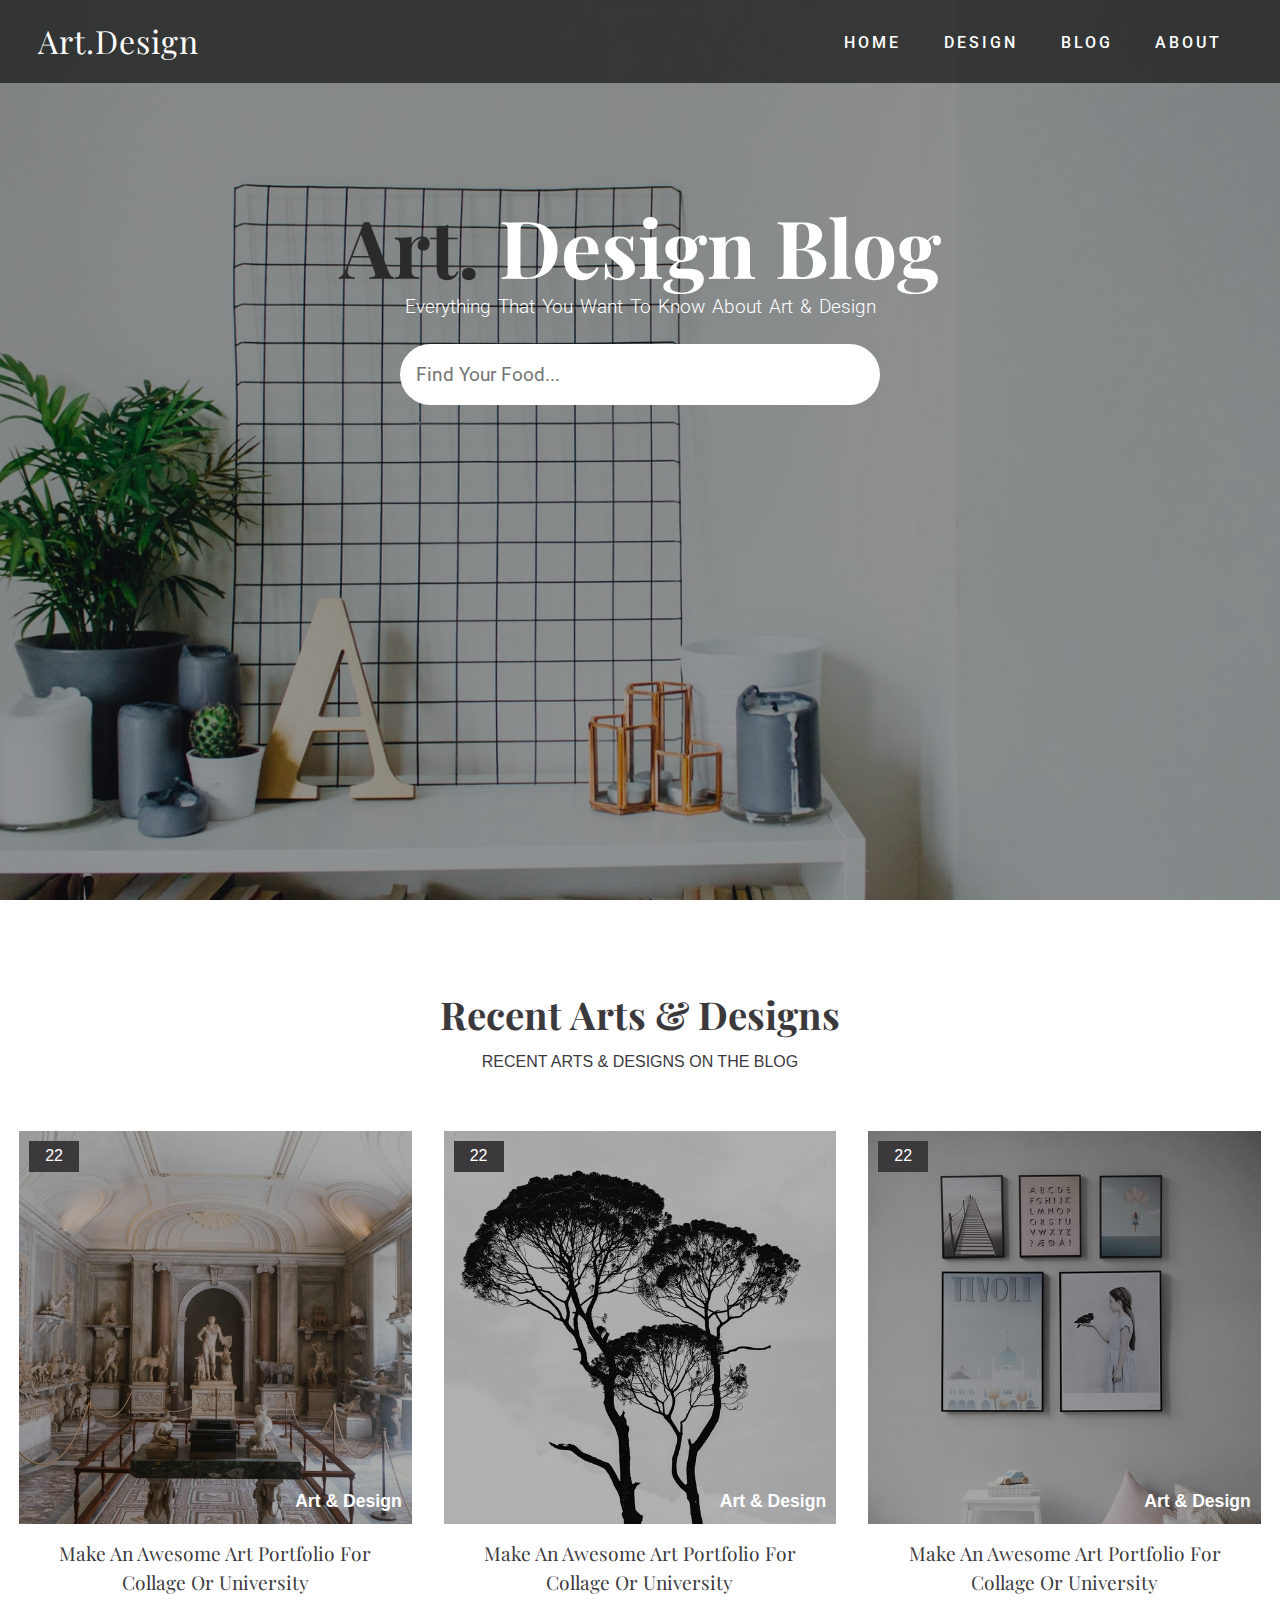
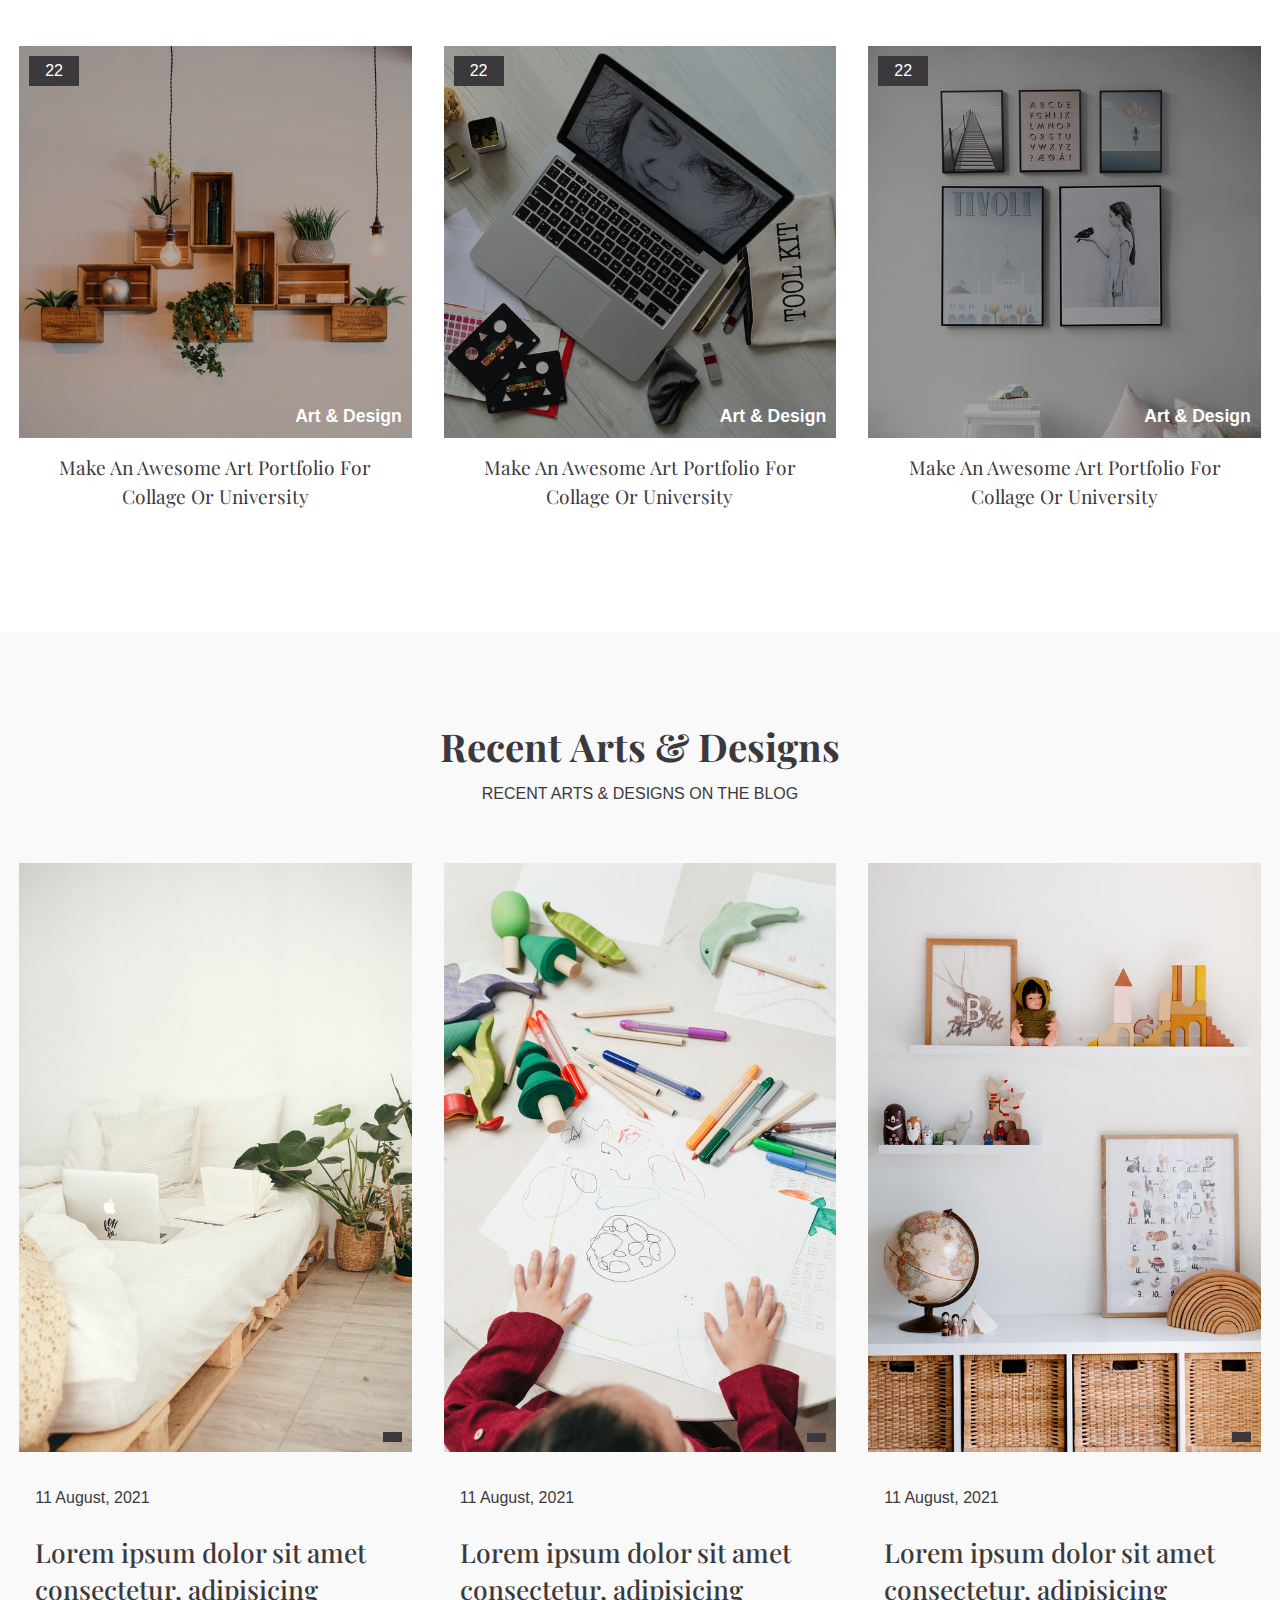
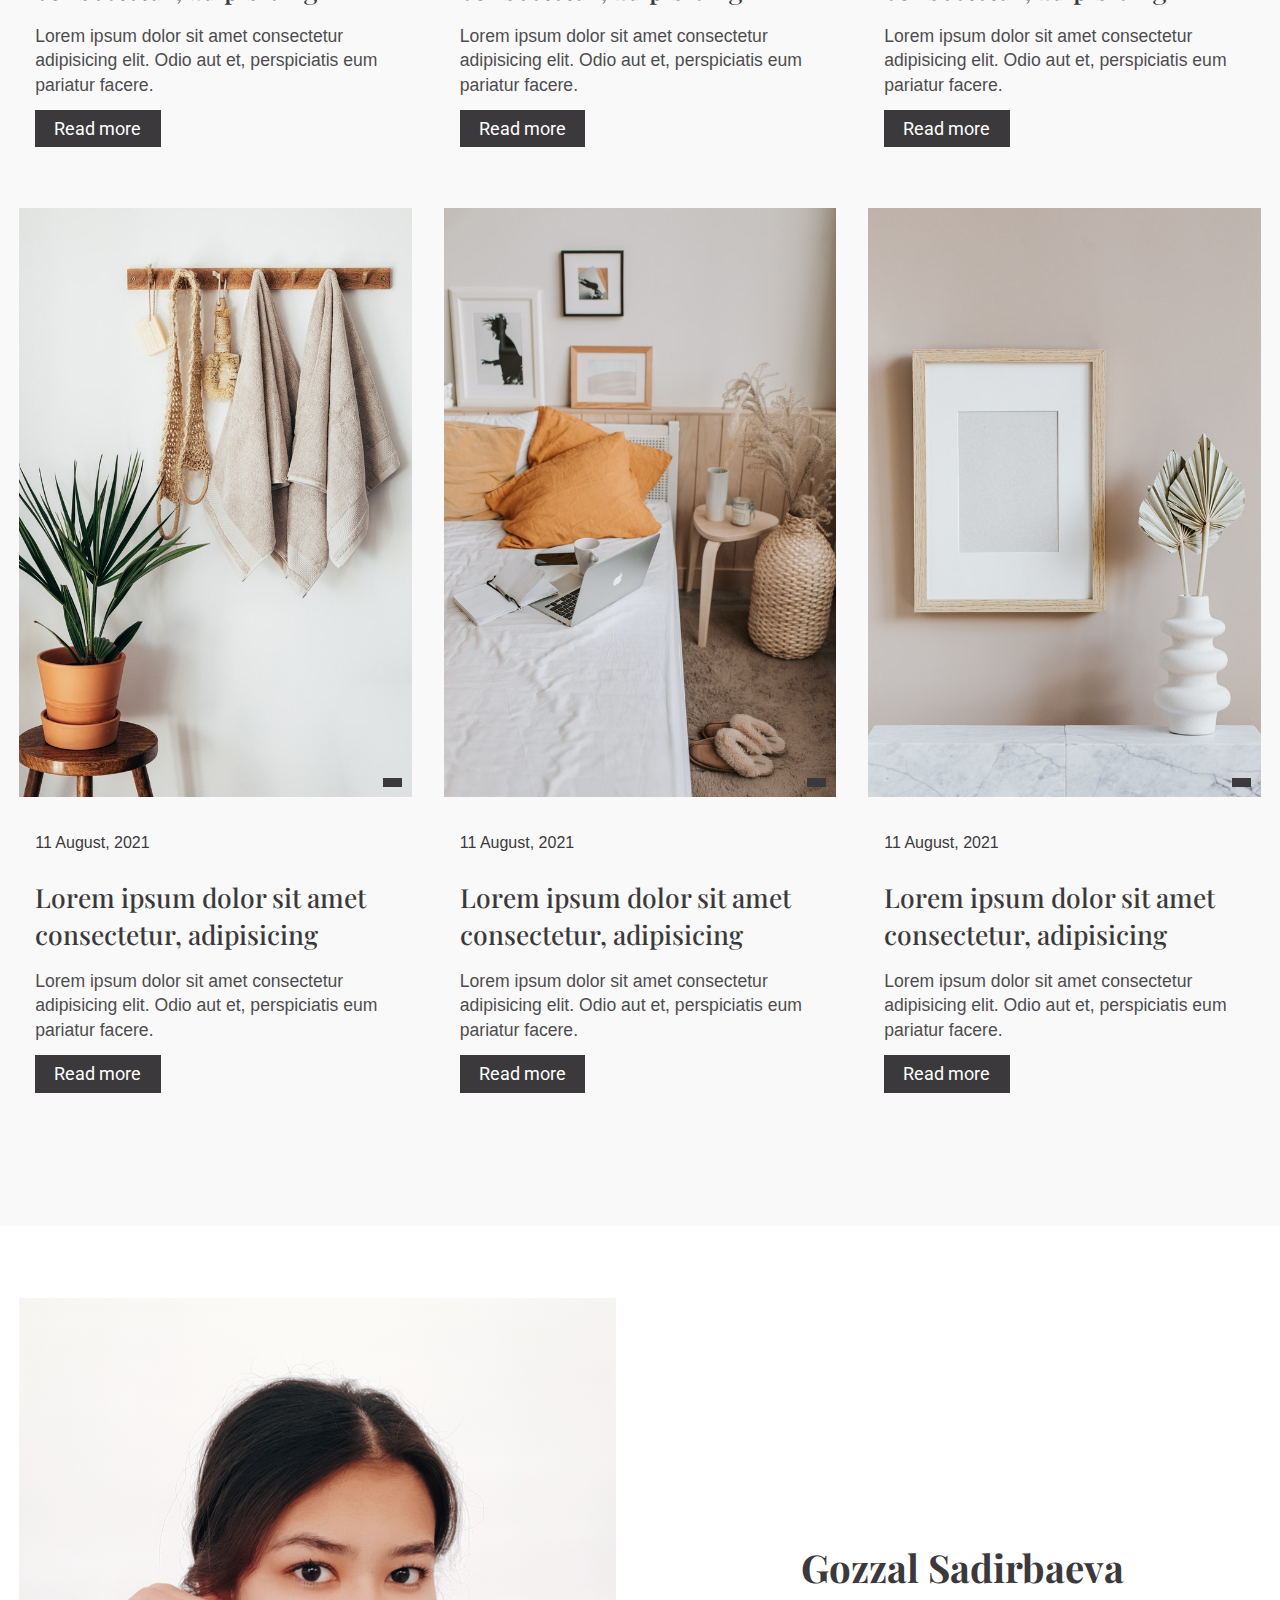
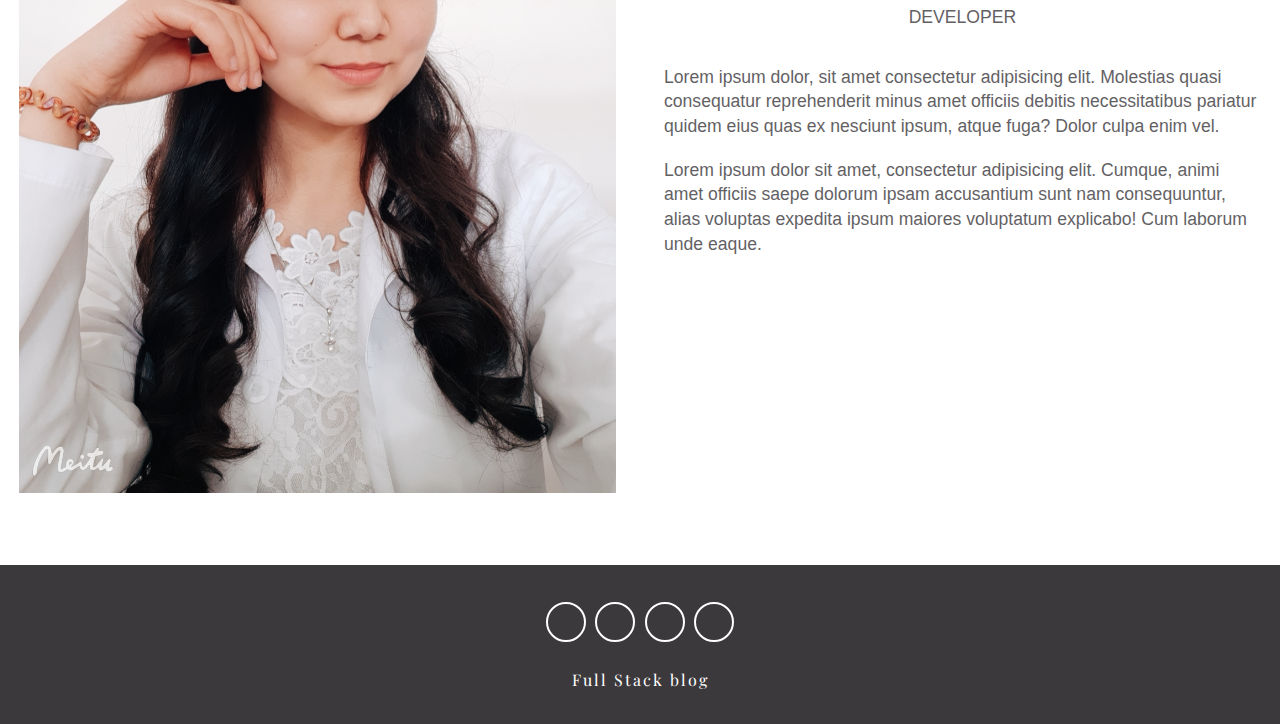
<file: assets/fonts/Practise 16.01/index.html>
<!DOCTYPE html>
<html lang="en">
<head>
    <meta charset="UTF-8">
    <meta name="viewport" content="width=device-width, initial-scale=1.0">
    <title>Art.Design</title>
    <link rel="stylesheet" href="style.css">
    <link rel="stylesheet" href="https://cdnjs.cloudflare.com/ajax/libs/font-awesome/6.5.1/css/all.min.css" integrity="sha512-DTOQO9RWCH3ppGqcWaEA1BIZOC6xxalwEsw9c2QQeAIftl+Vegovlnee1c9QX4TctnWMn13TZye+giMm8e2LwA==" crossorigin="anonymous" referrerpolicy="no-referrer" />

</head>
<body>
    <header>
        <nav class="navbar">
            <div class="container">
                <div class="navigation">
                    <div class="logo">
                        <a href="#">Art.Design</a>
                    </div>
                    <div class="navbar-nav">
                        <i  class="fas fa-bars"></i>
                        <a href="#">home</a>
                        <a href="#design">design</a>
                        <a href="#blog">blog</a>
                        <a href="#about">about</a>
                    </div>
                </div>
            </div>
        </nav> <!-- End of navbar-->
        <div class="banner">
            <div class="container">
                <h1 class="banner-title">
                    <span>Art.</span> Design Blog
                </h1>
                <p>Everything That You Want To Know About Art & Design</p>
                <form>
                    <input type="text" placeholder="find your food..." class="search-input">
                    <button class="search-btn">
                        <i class="fas fa-search"></i>
                    </button>
                </form>
            </div>
        </div>
    </header>
    <!--End of header section-->

    <section class="design" id="design">
        <div class="container">
            <div class="title">
                <h2>Recent Arts & Designs</h2>
                <p>RECENT ARTS & DESIGNS ON THE BLOG</p>
            </div>
            <div class="design-content">
                <div class="design-item">
                    <div class="design-img">
                        <img src="images/art-design-1.jpg" alt="">
                        <span><i class="far fa-heart"></i> 22</span>
                        <span>Art & Design</span>
                    </div>
                    <div class="design-title">
                        <a href="#">Make An Awesome Art Portfolio For Collage Or University</a>
                    </div>
                </div>
                <div class="design-item">
                    <div class="design-img">
                        <img src="images/art-design-2.jpg" alt="">
                        <span><i class="far fa-heart"></i> 22</span>
                        <span>Art & Design</span>
                    </div>
                    <div class="design-title">
                        <a href="#">Make An Awesome Art Portfolio For Collage Or University</a>
                    </div>
                </div>
                <div class="design-item">
                    <div class="design-img">
                        <img src="images/art-design-6.jpg" alt="">
                        <span><i class="far fa-heart"></i> 22</span>
                        <span>Art & Design</span>
                    </div>
                    <div class="design-title">
                        <a href="#">Make An Awesome Art Portfolio For Collage Or University</a>
                    </div>
                </div>
                <div class="design-item">
                    <div class="design-img">
                        <img src="images/art-design-4.jpg" alt="">
                        <span><i class="far fa-heart"></i> 22</span>
                        <span>Art & Design</span>
                    </div>
                    <div class="design-title">
                        <a href="#">Make An Awesome Art Portfolio For Collage Or University</a>
                    </div>
                </div>
                <div class="design-item">
                    <div class="design-img">
                        <img src="images/art-design-5.jpg" alt="">
                        <span><i class="far fa-heart"></i> 22</span>
                        <span>Art & Design</span>
                    </div>
                    <div class="design-title">
                        <a href="#">Make An Awesome Art Portfolio For Collage Or University</a>
                    </div>
                </div>
                <div class="design-item">
                    <div class="design-img">
                        <img src="images/art-design-6.jpg" alt="">
                        <span><i class="far fa-heart"></i> 22</span>
                        <span>Art & Design</span>
                    </div>
                    <div class="design-title">
                        <a href="#">Make An Awesome Art Portfolio For Collage Or University</a>
                    </div>
                </div>
            </div>
        </div>
    </section>
    <!--End of design section-->
    
    <!--Start of blog section-->
    <section class="blog" id="blog">
        <div class="container">
            <div class="title">
                <h2>Recent Arts & Designs</h2>
                <p>RECENT ARTS & DESIGNS ON THE BLOG</p>
            </div>
            <div class="blog-content">
                <div class="blog-item">
                    <div class="blog-img">
                        <img src="images/blog-p-1.jpg" alt="">
                        <span><i class="far fa-heart"></i></span>
                    </div>
                    <div class="blog-text">
                        <span>11 August, 2021</span>
                        <h2>Lorem ipsum dolor sit amet consectetur, adipisicing</h2>
                        <p>Lorem ipsum dolor sit amet consectetur adipisicing elit. Odio aut et, perspiciatis eum pariatur facere.</p>
                        <a href="">Read more</a>
                    </div>
                </div>
                <div class="blog-item">
                    <div class="blog-img">
                        <img src="images/blog-p-2.jpg" alt="">
                        <span><i class="far fa-heart"></i></span>
                    </div>
                    <div class="blog-text">
                        <span>11 August, 2021</span>
                        <h2>Lorem ipsum dolor sit amet consectetur, adipisicing</h2>
                        <p>Lorem ipsum dolor sit amet consectetur adipisicing elit. Odio aut et, perspiciatis eum pariatur facere.</p>
                        <a href="">Read more</a>
                    </div>
                </div>
                <div class="blog-item">
                    <div class="blog-img">
                        <img src="images/blog-p-3.jpg" alt="">
                        <span><i class="far fa-heart"></i></span>
                    </div>
                    <div class="blog-text">
                        <span>11 August, 2021</span>
                        <h2>Lorem ipsum dolor sit amet consectetur, adipisicing</h2>
                        <p>Lorem ipsum dolor sit amet consectetur adipisicing elit. Odio aut et, perspiciatis eum pariatur facere.</p>
                        <a href="">Read more</a>
                    </div>
                </div>
                <div class="blog-item">
                    <div class="blog-img">
                        <img src="images/blog-p-4.jpg" alt="">
                        <span><i class="far fa-heart"></i></span>
                    </div>
                    <div class="blog-text">
                        <span>11 August, 2021</span>
                        <h2>Lorem ipsum dolor sit amet consectetur, adipisicing</h2>
                        <p>Lorem ipsum dolor sit amet consectetur adipisicing elit. Odio aut et, perspiciatis eum pariatur facere.</p>
                        <a href="">Read more</a>
                    </div>
                </div>
                <div class="blog-item">
                    <div class="blog-img">
                        <img src="images/blog-p-5.jpg" alt="">
                        <span><i class="far fa-heart"></i></span>
                    </div>
                    <div class="blog-text">
                        <span>11 August, 2021</span>
                        <h2>Lorem ipsum dolor sit amet consectetur, adipisicing</h2>
                        <p>Lorem ipsum dolor sit amet consectetur adipisicing elit. Odio aut et, perspiciatis eum pariatur facere.</p>
                        <a href="">Read more</a>
                    </div>
                </div>
                <div class="blog-item">
                    <div class="blog-img">
                        <img src="images/blog-p-6.jpg" alt="">
                        <span><i class="far fa-heart"></i></span>
                    </div>
                    <div class="blog-text">
                        <span>11 August, 2021</span>
                        <h2>Lorem ipsum dolor sit amet consectetur, adipisicing</h2>
                        <p>Lorem ipsum dolor sit amet consectetur adipisicing elit. Odio aut et, perspiciatis eum pariatur facere.</p>
                        <a href="">Read more</a>
                    </div>
                </div>
            </div>
        </div>

    </section>
    <!--End of blog section--> 

    <!--Start of about section-->
    <div class="about">
        <div class="container">
            <div class="about-content">
               <div>
                <img src="images/me.jpg" alt="">
               </div> 
               <div class="about-text">
                    <div class="title">
                        <h2>Gozzal Sadirbaeva</h2>
                        <p>developer</p>
                    </div>
                    <p>Lorem ipsum dolor, sit amet consectetur adipisicing elit. Molestias quasi consequatur reprehenderit minus amet officiis debitis necessitatibus pariatur quidem eius quas ex nesciunt ipsum, atque fuga? Dolor culpa enim vel.</p>
                    <p>Lorem ipsum dolor sit amet, consectetur adipisicing elit. Cumque, animi amet officiis saepe dolorum ipsam accusantium sunt nam consequuntur, alias voluptas expedita ipsum maiores voluptatum explicabo! Cum laborum unde eaque.</p>

               </div>
            </div>
        </div>
    </div>
    <!--End of about section-->
     <!--Start of footer section-->
     <footer>
        <div class="social-links">
            <a href="#"><i class="fab fa-facebook"></i></a>
            <a href="#"><i class="fab fa-twitter"></i></a>
            <a href="#"><i class="fab fa-instagram"></i></a>
            <a href="#"><i class="fab fa-telegram"></i></a>
        </div>
        <span>Full Stack blog</span>
     </footer>
     <!--End of footer section-->
</body>
</html>
</file>
<file: assets/fonts/Practise 16.01/style.css>
@import url('https://fonts.googleapis.com/css2?family=Playfair+Display:wght@400;500;600;700&family=Roboto:wght@400;500;700;900&family=Rubik:wght@300;400;500;600;700&display=swap');

:root{
    --Playfair: 'Playfair Display', serif;
    --Quicksand: 'Quicksand', sans-serif;
    --Roboto: 'Roboto', sans-serif;
    --dark: #3c393d;
    --exDark: #2b2b2b;
}

*{
    padding: 0;
    margin: 0;
    font-family: var(--Quicksand);
    box-sizing: border-box;
}
html{
    scroll-behavior: smooth;
}
body{
    line-height: 1.4;
    color: var(--dark);
}
img{
    width: 100%;
    display: block;
}
.container{
    max-width: 1320px;
    margin: 0 auto;
    padding: 0 1.2rem;
}
/* Header style start */
header{
    height: 100vh;
    background: linear-gradient(rgba(0,0,0,0.4), rgba(0,0,0,0.4)), url(images/banner-bg.jpg) center/cover no-repeat fixed;

}
.navbar{
    background-color: rgba(0,0,0,0.6);
    padding: 1.2rem;
}
.navigation{
    display: flex;
    justify-content: space-between;
}
.navigation .logo a{
    color: #fff;
    font-size: 2rem;
    display: block;
    text-decoration: none;
    font-family: var(--Playfair);
    letter-spacing: 1px;
}
.navbar-nav{
    padding: 0.8rem 0 0.2rem 0;
}
.navbar-nav a{
    text-transform: uppercase;
    font-family: var(--Roboto);
    letter-spacing: 3px;
    font-weight: 500;
    color: #fff;
    text-decoration: none;
    display: inline-block;
    padding-right: 1.2rem;
    padding-left: 1.2rem;
    transition: opacity 0.5s ease;
}
.navbar-nav a:hover{
    opacity: 0.7;
}
.banner{
   display: flex;
   justify-content: center; 
   text-align: center;
   color: #fff;
   margin-top: 9%;
}
.banner-title{
    font-size: 5rem;
    font-family: var(--Playfair);
    line-height: 1.2;
}
.banner-title span{
    font-family: var(--Playfair);
    color: var(--exDark);
}
.banner p{
    padding-left: 1rem 0 2rem 0;
    font-size: 1.2rem;
    text-transform: capitalize;
    font-family: var(--Roboto);
    font-weight: 300;
    word-spacing: 2px;
}
.banner form{
    background: #fff;
    border-radius: 2rem;
    padding: 0.6rem 1rem;
    display: flex;
    justify-content: space-between;
    margin-top: 1.4rem;
    width: 80%;
    margin-left: auto;
    margin-right: auto;
}
.search-input{
    font-family:  var(--Roboto);
    font-size: 1.2rem;
    outline: none;
    padding: 0.6rem 0;
    border: none;
}
.search-input::placeholder{
    text-transform: capitalize;
}
.search-btn{
    width: 40px;
    font-size: 1.2 rem;
    color: var(--dark);
    border: none;
    background-color: transparent;
    outline: none;
    cursor: pointer;
}
/*End of header styling*/
/* Start design styling*/
.design{
    padding: 4.5rem 0;
}
.title{
    text-align: center;
    padding: 1rem 0;
}
.title h2{
    font-family: var(--Playfair);
    font-size: 2.4rem;
}
.title p{
    text-transform: uppercase;
    padding: 0.6rem 0;
}
.design-content{
    margin: 2rem 0;
    display: grid;
    grid-template-columns: repeat(3, 1fr);
    gap: 2rem;
}
.design-item{
    cursor: pointer;
    margin: 0;
}
.design-img{
    position: relative;
    overflow: hidden;
}
.design-img::after{
    position: absolute;
    content:"";
    top: 0;
    left: 0;
    width: 100%;
    height: 100%;
    background: rgba(0,0,0,0.3);
}
.design-img{
    transition: all .5s ease;
}
.design-item:hover img{
    transform: scale(1.2);
}
.design-img span:first-of-type{
    position: absolute;
    z-index: 1;
    top: 10px;
    left: 10px;
    background: var(--dark);
    padding: 0.25rem 1rem;
    color: #fff;
}
.design-img span:last-of-type{
    position: absolute;
    z-index: 1;
    bottom: 10px;
    right: 10px;
    color: #fff;
    font-weight: 700;
    font-size: 1.1rem;
}
.design-title{
    padding: 1rem;
    font-size: 1.2rem;
    text-align: center;
    width: 90%;
    margin: 0 auto;
}
.design-title a{
    color: var(--dark);
    text-decoration: none;
    text-transform: capitalize;
    font-family: var(--Playfair);
}
/*End of design styling* /

/*Strat of blog styling*/
.blog{
    background: #f9f9f9;
    padding: 4.5rem 0;
}
.blog-content{
    display: grid;
    grid-template-columns: repeat(3,1fr);
    gap: 2rem;
    margin: 2rem 0;
}
.blog-img{
    position: relative;
}
.blog-img span{
    position: absolute;
    bottom: 10px;
    right: 10px;
    background: var(--dark);
    color: #fff;
    font-size: 1.4rem;
    padding: 0.3rem 0.6rem;
}
.blog-text{
    margin: 2.2rem 0;
    padding: 0 1rem;
}
.blog-text span{
    font-weight: 300;
    display: block;
    padding-bottom: 0.5rem;
}
.blog-text h2{
    font-family: var(--Playfair);
    padding: 1rem 0;
    font-size: 1.65rem;
    font-weight: 500;
}
.blog-text p{
    font-weight: 300;
    font-size: 1.1rem;
    opacity: 0.9;
    padding-bottom: 1.2rem;
}
.blog-text a{
    font-family: var(--Roboto);
    font-size: 1.1rem;
    text-decoration: none;
    color: #fff;
    padding: 0.55rem 1.2rem;
    background: var(--dark);
    transition: all 0.5 ease;
}
.blog-text a:hover{
    background: var(--exDark);
}
/*End of blog styling*/
/*Start of about styling*/
.about{
    padding: 4.5rem 0;
}
.about-content{
    display: grid;
    grid-template-columns: 1fr 1fr;
    column-gap: 3rem;
    align-items: center;
}
.about-text{
    margin: 2rem 0;
}
.about-text p{
    font-size: 1.1rem;
    padding: 0.6rem 0;
    opacity: .8;
}
/*End of about styling*/

/*Start of footer styling*/
footer{
    background: var(--dark);
    color: #fff;
    text-align: center;
    padding: 2rem 0;
}
.social-links{
    display: flex;
    justify-content: center;
    margin-bottom: 1.4rem;
}
.social-links a{
    border: 2px solid #fff;
    color: #fff;
    display: flex;
    width: 40px;
    height: 40px;
    border-radius:50%;
    justify-content: center;
    align-items: center;
    text-decoration: none;
    margin: 0.3rem;
    transition: all .5s ease;
}
.social-links a:hover{
    background: #fff;
    color: var(--dark);
}
footer span{
    margin-top: 1rem;
    display: block;
    font-family: var(--Playfair);
    letter-spacing: 2px;
}
/*End of footer styling*/

.navbar-nav i{
    display: none;
}

@media only screen and (max-width: 800px){
    .navbar-nav a{
        display: none;
    }
    .navbar-nav i{
        display: block;
        font-size: 1.3rem;
        color: #fff;
        cursor: pointer;
        transition: opacity.5s ease;
    }
    .navbar-nav i:hover{
        opacity: .7;
    }
    .banner-title{
        font-size: 3.5rem;
        padding-bottom: 1.5rem;
    }
    .design-content{
        margin: 2rem 0;
        display: grid;
        grid-template-columns: repeat(1, 1fr);
        gap: 2rem;
    }
    .blog-content{
        display: grid;
        grid-template-columns: 100%;
        gap: 2rem;
        margin: 2rem 0;
    }
    .about-content{
        display: grid;
        grid-template-columns: 100%;
        column-gap: 3rem;
        align-items: center;
    }
}
</file>
